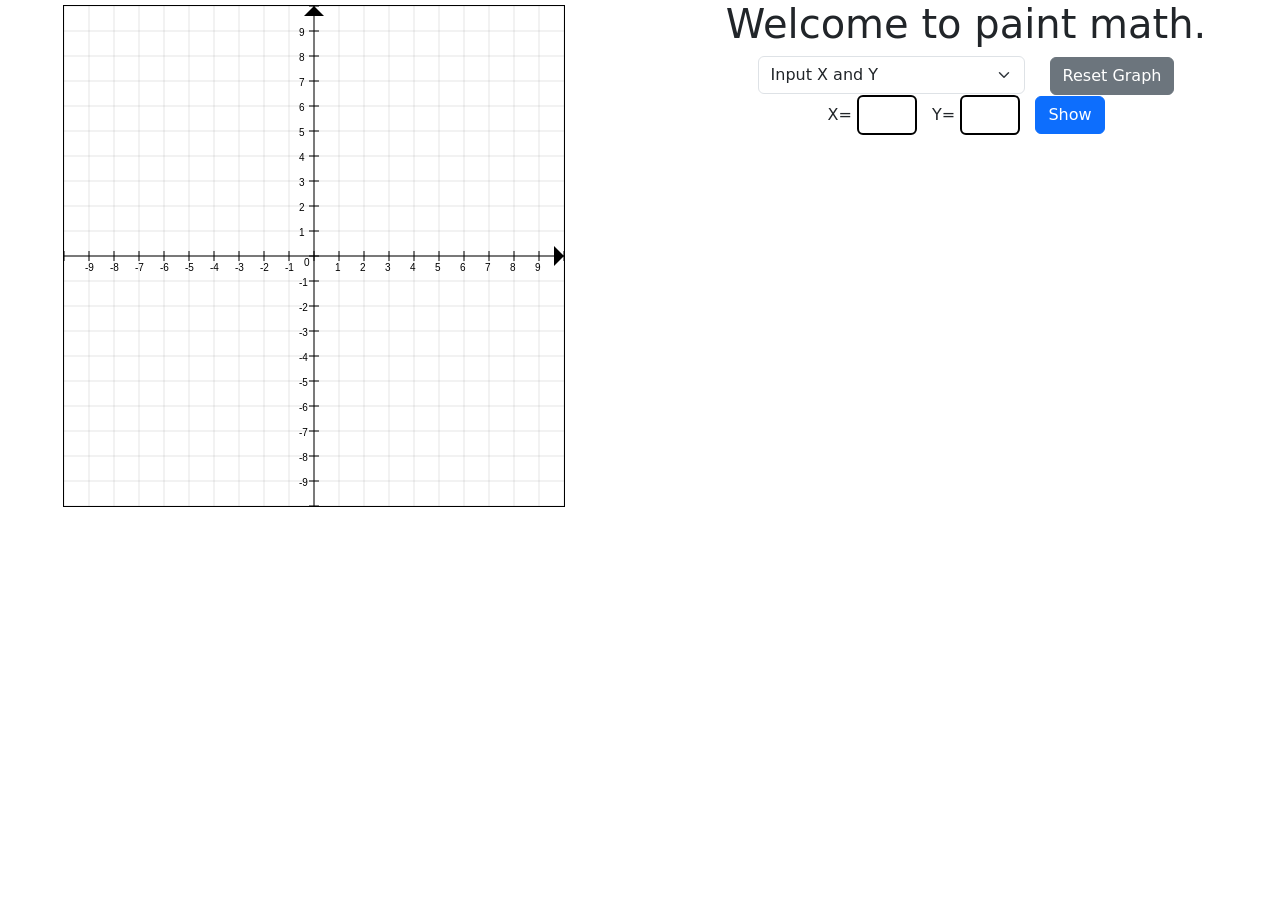
<file: index.html>
<!DOCTYPE html>
<html lang="en">
<head>
    <meta charset="UTF-8">
    <meta http-equiv="X-UA-Compatible" content="IE=edge">
    <meta name="viewport" content="width=device-width, initial-scale=1.0">

    <link href="https://cdn.jsdelivr.net/npm/bootstrap@5.3.0-alpha1/dist/css/bootstrap.min.css" rel="stylesheet" integrity="sha384-GLhlTQ8iRABdZLl6O3oVMWSktQOp6b7In1Zl3/Jr59b6EGGoI1aFkw7cmDA6j6gD" crossorigin="anonymous">
    <script src="https://code.jquery.com/jquery-3.6.3.js" integrity="sha256-nQLuAZGRRcILA+6dMBOvcRh5Pe310sBpanc6+QBmyVM=" crossorigin="anonymous"></script>
    <title>Document</title>
    <link rel="stylesheet" href="paint_math.css">
</head>
<body>

        <div class="row">
            <div class="col-lg-6">
                <canvas id="mathcanvas" width="500px" height="500px"></canvas>
            </div>
            <div class="col-lg-6">
                <h1>Welcome to paint math.</h1>
                <div class="control">
                    <select class="form-select" name="" id="mathtypeselector">
                        <option value="0">Input X and Y</option>
                        <option value="1">Input linear equation</option>
                        <option value="2">Input quadratic equation</option>                            <option value="3">Input exponential equation</option>
                        <option value="4">Input logarithmic equation</option>
                    </select>
                    <button class="btn btn-secondary" type="submit" id="buttonreset">Reset Graph</button>
                </div>

                <div id="controlpanel">
            

                    <div class="xyinput">
                        <Label class="form-label" for="inputX">X=</Label>
                        <input class="form-control" type="number" name="" id="inputX">
                        <Label class="form-label" for="inputY">Y=</Label>
                        <input class="form-control" type="number" name="" id="inputY">
                    </div>
        
                    <div class="linearinput invisible">
                        <Label class="form-label" for="linearInputA">Y=</Label>
                        <input class="form-control" type="number" name="" id="linearInputA">
                        <Label class="form-label" for="linearInputB">X +</Label>
                        <input class="form-control" type="number" name="" id="linearInputB">
                    </div>
        
                    <div class="quadraticinput invisible">
                        <Label class="form-label" for="quadraticInputA">Y=</Label>
                        <input class="form-control" type="number" name="" id="quadraticInputA">
                        <Label class="form-label" for="quadraticInputB">X<sup>2</sup> +</Label>
                        <input class="form-control" type="number" name="" id="quadraticInputB">
                        <Label class="form-label" for="quadraticInputC">X +</Label>
                        <input class="form-control" type="number" name="" id="quadraticInputC">
                    </div>
                    
                    <div class="exponentialinput invisible">
                        <Label class="form-label" for="exponentialInputA">Y=</Label>
                        <input class="form-control" type="number" name="" id="exponentialInputA">
                        <Label class="form-label" for="exponentialInputA"><sup>X</sup></Label>
                    </div>
                    
                    <div class="logarithmicinput invisible">
                        <Label class="form-label" for="logarithmicInputA">Y=log</Label>
                        <input class="form-control" type="number" name="" id="logarithmicInputA">
                        <Label class="form-label" for="exponentialInputA">X</Label>
                    </div>
                    
                    <button class="btn btn-primary" type="submit" id="showbutton">Show</button>
                </div>
        
            </div>


        </div>  

    <script src="paint_math.js"></script>
</body>
</html>
</file>
<file: paint_math.css>
body {
    text-align: center;
}


.form-control {
    width: 60px;
    display: inline-block;
    margin: auto;
    border: 2px solid black;
}

#mathtypeselector {
    display: inline-block;
    width:fit-content;
    margin-right: 20px;
}


#mathcanvas {
    margin: 5px;
    border: 1px solid black;
}

.xyinput, .linearinput, .quadraticinput, .exponentialinput, .logarithmicinput{
    display: inline-block;
}


#inputX, #inputY {
    margin-right: 10px;
}

.visible {
    display: inline-block;
}

.invisible {
    display: none;
}
</file>
